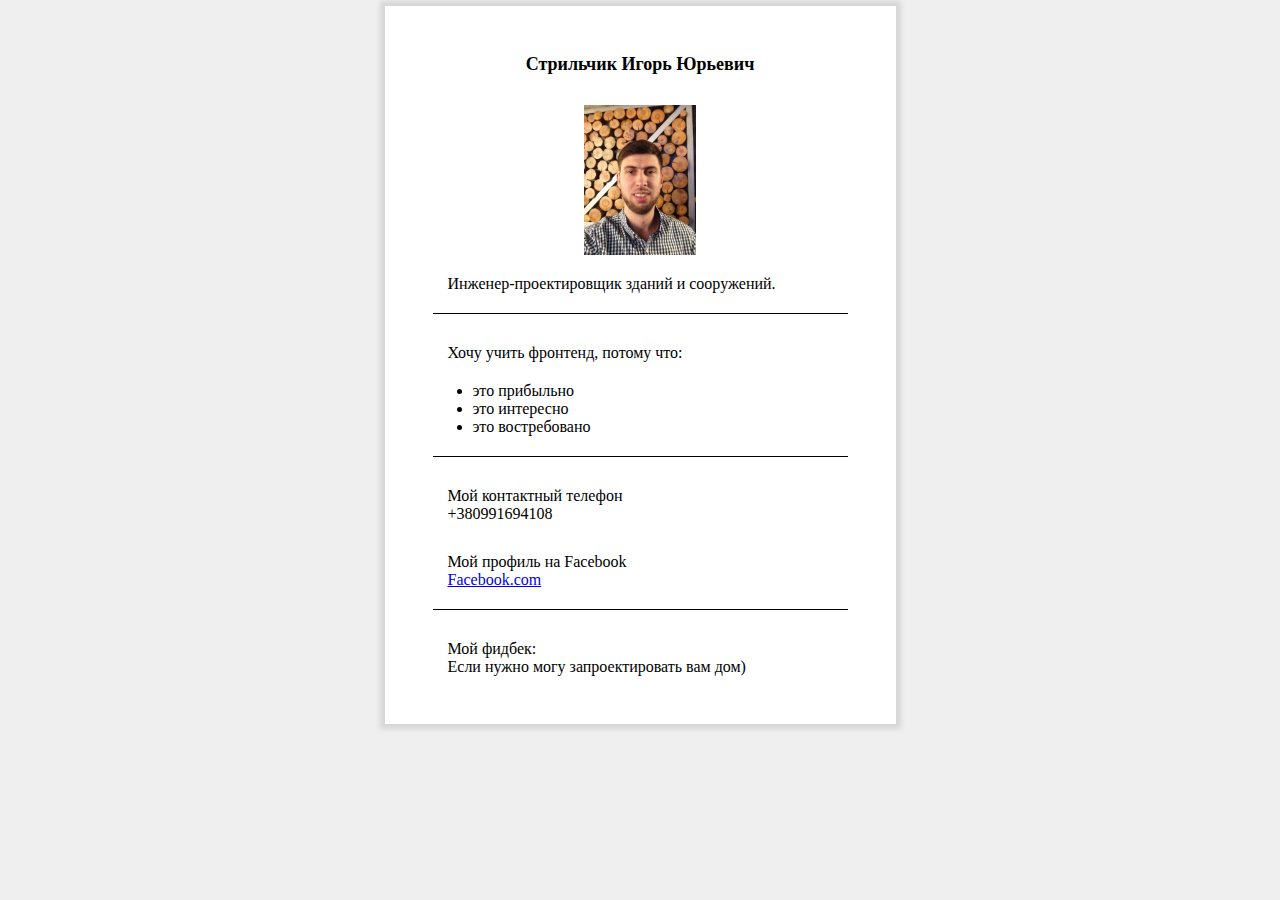
<file: html/dz1/index.html>
<!DOCTYPE html>
<html>
<head>
    <meta charset="utf-8">
    <link rel="stylesheet" href="css/style.css">
    <title>Igor Strilchick</title>
</head>
    <body>
        <div class="wrapper">
            <div class="chapter">
                <h1>Стрильчик Игорь Юрьевич</h1>
                <img src="img/myfoto.jpg" alt="Мое фото">
                <p class="myProfession">Инженер-проектировщик зданий и сооружений.</p>
            </div>
            
            <div class="chapter">
                <p>Хочу учить фронтенд, потому что:</p>
                <ul>
                    <li>это прибыльно</li>
                    <li>это интересно</li>
                    <li>это востребовано</li>
                </ul>
            </div>
            
            <div class="chapter">
                <p>Мой контактный телефон<span>+380991694108</span></p>
                <p>Мой профиль на Facebook<a href="https://www.facebook.com/profile.php?id=100008205850646">Facebook.com</a></p>
            </div>
            <div>
                <p>Мой фидбек:<span>Если нужно могу запроектировать вам дом)</span></p>
            </div>
        </div>
    </body>
</html>
</file>
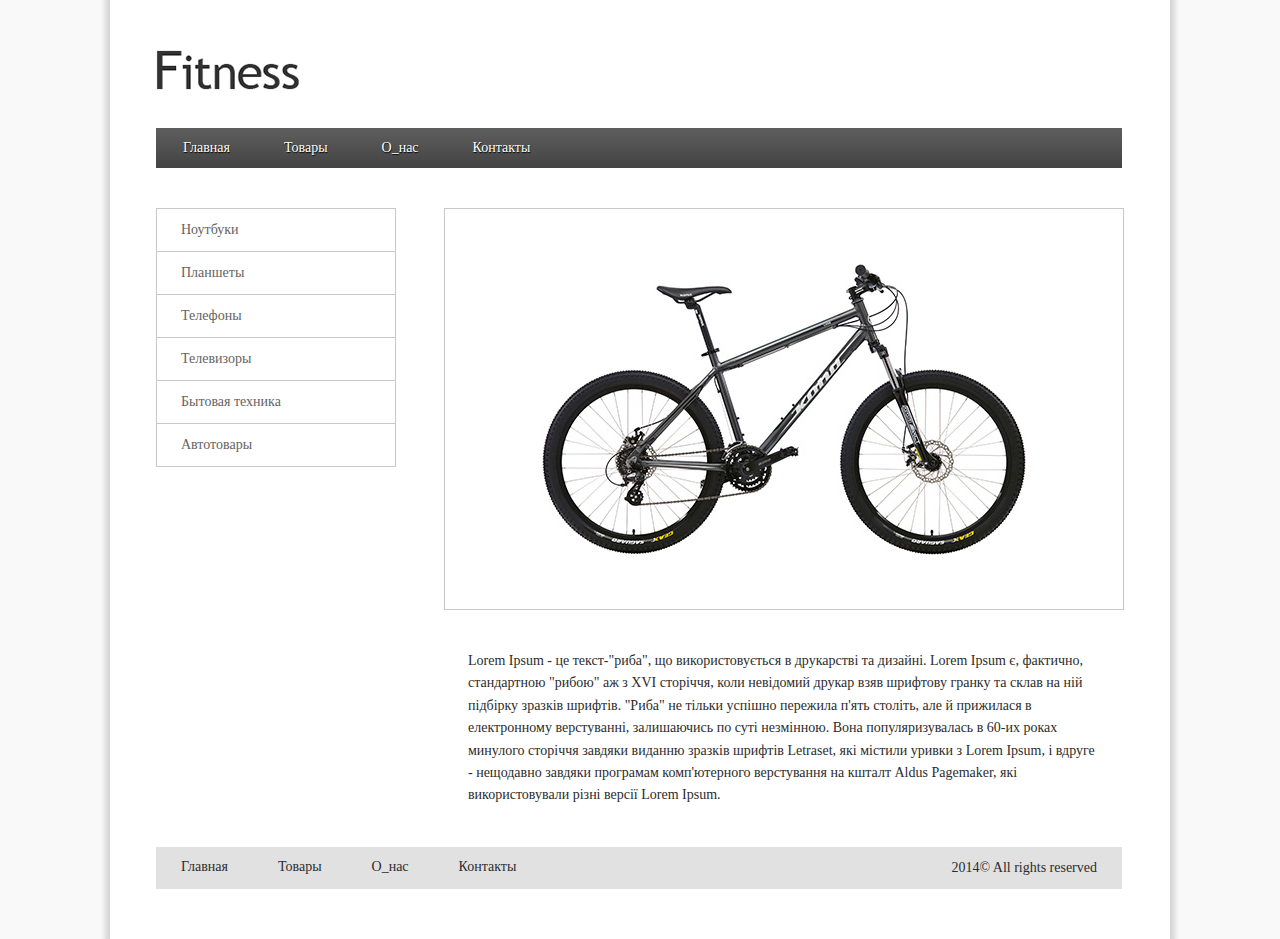
<file: html/dz3/index.html>
<!DOCTYPE html>
<html>
<head>
    <meta charset="utf-8">
    <link rel="stylesheet" href="css/style.css">
    <title>dz3</title>
</head>
    <body>
        <div class="wrapper">
            <div class="header">
                <div class="logo">
                    <a href="#">
                        <img src="img/logo.png" alt="logo">
                    </a>
                </div>
                <div class="horMenu">
                    <ul class="mainMenu">
                        <li class="mainMenuItem"><a href="#">Главная</a></li>
                        <li class="mainMenuItem"><a href="#">Товары</a></li>
                        <li class="mainMenuItem"><a href="#">О_нас</a></li>
                        <li class="mainMenuItem"><a href="#">Контакты</a></li>
                    </ul>
                </div>
            </div>
            
            <div class="container">
                <div class="sideBar">
                    <ul class="sideBarList">
                        <li class="sideBarItem"><a href="#">Ноутбуки</a></li>
                        <li class="sideBarItem"><a href="#">Планшеты</a></li>
                        <li class="sideBarItem"><a href="#">Телефоны</a></li>
                        <li class="sideBarItem"><a href="#">Телевизоры</a></li>
                        <li class="sideBarItem"><a href="#">Бытовая техника</a></li>
                        <li class="sideBarItem"><a href="#">Автотовары</a></li>
                    </ul>
                </div>
                <div class="content">
                    <div class="imageBox">
                        <img src="img/bicycle1.jpg" alt="bicycle image">
                    </div>
                    <div class="descr">
                        <p>Lorem Ipsum - це текст-"риба", що використовується в друкарстві та дизайні. Lorem Ipsum є, фактично, стандартною "рибою" аж з XVI сторіччя, коли невідомий друкар взяв шрифтову гранку та склав на ній підбірку зразків шрифтів. "Риба" не тільки успішно пережила п'ять століть, але й прижилася в електронному верстуванні, залишаючись по суті незмінною. Вона популяризувалась в 60-их роках минулого сторіччя завдяки виданню зразків шрифтів Letraset, які містили уривки з Lorem Ipsum, і вдруге - нещодавно завдяки програмам комп'ютерного верстування на кшталт Aldus Pagemaker, які використовували різні версії Lorem Ipsum.</p>  
                    </div>
                </div>
            </div>
            <div class="footer">
                <ul class="footerMenu">
                    <li class="footerMenuItem"><a href="#">Главная</a></li>
                    <li class="footerMenuItem"><a href="#">Товары</a></li>
                    <li class="footerMenuItem"><a href="#">О_нас</a></li>
                    <li class="footerMenuItem"><a href="#">Контакты</a></li>
                </ul>
                <div class="copyright"><p>2014&copy All rights reserved</p></div>
            </div> 
        </div>
    </body>
</html>
</file>
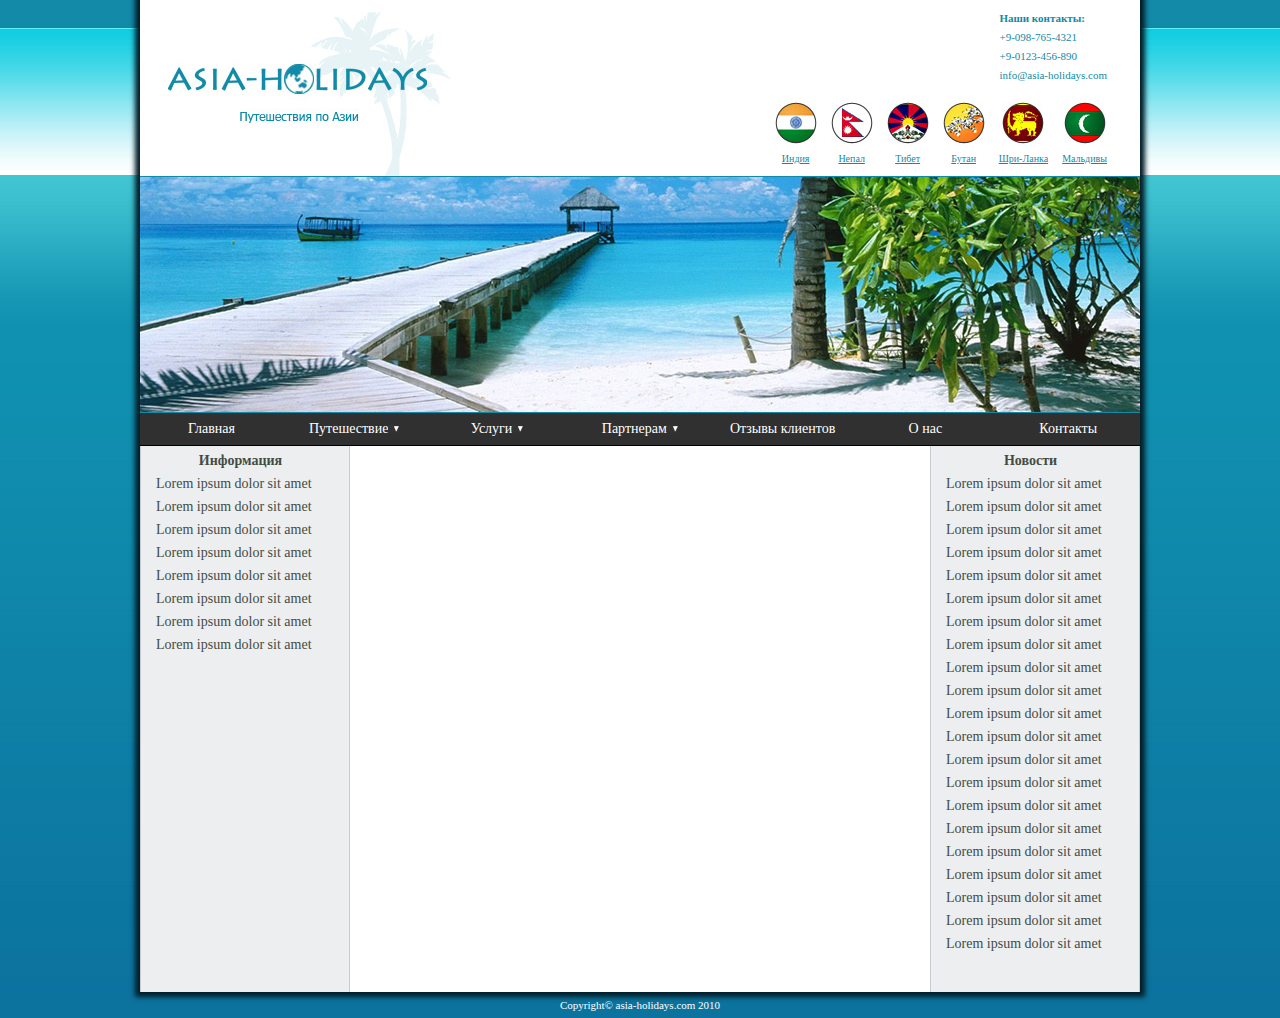
<file: html/dz4/index.html>
<!DOCTYPE html>
<html>
<head>
    <meta charset="utf-8">
    <link rel="stylesheet" href="css/style.css">
    <title>dz4</title>
</head>
    <body>
        <div class="wrapper">
            <div class="header">
                <div class="logo">
                    <a href="#">
                        <img src="img/logo.jpg" alt="logo">
                    </a>
                </div>
                <div class="contacts">
                    <p><b>Наши контакты:</b></p>
                    <p>+9-098-765-4321</p>
                    <p>+9-0123-456-890</p>
                    <p>info@asia-holidays.com</p>
                </div>
                <div class="countriesContainer">
                    <ul class="countryList">
                        <li class="india">
                            <a href="#">
                                <figure>
                                    <img src="img/i_flag.jpg">
                                </figure>
                                <p>Индия</p>
                            </a>
                        </li>
                        <li class="nepal">
                            <a href="#">
                                <figure>
                                    <img src="img/n_flag.jpg">
                                </figure>
                                <p>Непал</p>
                            </a>
                        </li>
                        <li class="tibet">
                            <a href="#">
                                <figure>
                                    <img src="img/t_flag.jpg">
                                </figure>
                                <p>Тибет</p>
                            </a>
                        </li>
                        <li class="butan">
                            <a href="#">
                                <figure>
                                    <img src="img/b_flag.jpg">
                                </figure>
                                <p>Бутан</p>
                            </a>
                        </li>
                        <li class="srilanka">
                            <a href="#">
                                <figure>
                                    <img src="img/s_flag.jpg">
                                </figure>
                                <p>Шри-Ланка</p>
                            </a>
                        </li>
                        <li class="maldivu">
                            <a href="#">
                                 <figure>
                                    <img src="img/m_flag.jpg">
                                </figure>
                                <p>Мальдивы</p>
                            </a>
                        </li>
                    </ul>
                </div>
            </div>
            <div class="image">
                <img src="img/image.jpg" alt="image">
            </div>
            <div class="horMenu">
                    <ul class="menu">
                        <li><a href="#">Главная</a></li>
                        <li><a class="dropdown" href="#">Путешествие</a>
                            <ul class="submenu">
                                <li><a href="#">Путешествие 1</a></li>
                                <li><a href="#">Путешествие 2</a></li>
                                <li><a href="#">Путешествие 3</a></li>
                                <li><a href="#">Путешествие 4</a></li>
                                <li><a href="#">Путешествие 5</a></li>
                            </ul>
                        </li>
                        <li><a class="dropdown" href="#">Услуги</a>
                            <ul class="submenu">
                                <li><a href="#">Услуга 1</a></li>
                                <li><a href="#">Услуга 2</a></li>
                                <li><a href="#">Услуга 3</a></li>
                                <li><a href="#">Услуга 4</a></li>
                                <li><a href="#">Услуга 5</a></li>
                            </ul>
                        </li>
                        <li><a class="dropdown" href="#">Партнерам</a>
                            <ul class="submenu">
                                <li><a href="#">Предложение 1</a></li>
                                <li><a href="#">Предложение 2</a></li>
                                <li><a href="#">Предложение 3</a></li>
                                <li><a href="#">Предложение 4</a></li>
                                <li><a href="#">Предложение 5</a></li>
                            </ul>
                        </li>
                        <li><a href="#">Отзывы клиентов</a></li>
                        <li><a href="#">О нас</a></li>
                        <li><a href="#">Контакты</a></li>
                    </ul>
                </div>
            
            <div class="content">
                <div class="leftblock">
                    <p class="articleName"><b>Информация</b></p>
                    <p>Lorem ipsum dolor sit amet</p>
                    <p>Lorem ipsum dolor sit amet</p>
                    <p>Lorem ipsum dolor sit amet</p>
                    <p>Lorem ipsum dolor sit amet</p>
                    <p>Lorem ipsum dolor sit amet</p>
                    <p>Lorem ipsum dolor sit amet</p>
                    <p>Lorem ipsum dolor sit amet</p>
                    <p>Lorem ipsum dolor sit amet</p>
                </div>

                <div class="rightblock">
                    <p class="articleName"><b>Новости</b></p>
                    <p>Lorem ipsum dolor sit amet</p>
                    <p>Lorem ipsum dolor sit amet</p>
                    <p>Lorem ipsum dolor sit amet</p>
                    <p>Lorem ipsum dolor sit amet</p>
                    <p>Lorem ipsum dolor sit amet</p>
                    <p>Lorem ipsum dolor sit amet</p>
                    <p>Lorem ipsum dolor sit amet</p>
                    <p>Lorem ipsum dolor sit amet</p>
                    <p>Lorem ipsum dolor sit amet</p>
                    <p>Lorem ipsum dolor sit amet</p>
                    <p>Lorem ipsum dolor sit amet</p>
                    <p>Lorem ipsum dolor sit amet</p>
                    <p>Lorem ipsum dolor sit amet</p>
                    <p>Lorem ipsum dolor sit amet</p>
                    <p>Lorem ipsum dolor sit amet</p>
                    <p>Lorem ipsum dolor sit amet</p>
                    <p>Lorem ipsum dolor sit amet</p>
                    <p>Lorem ipsum dolor sit amet</p>
                    <p>Lorem ipsum dolor sit amet</p>
                    <p>Lorem ipsum dolor sit amet</p>
                    <p>Lorem ipsum dolor sit amet</p> 
                </div>
            </div>
        </div>
        <div class="copyright">
            <p>Copyright&copy asia-holidays.com 2010</p>
        </div>
    </body>
</html>
</file>
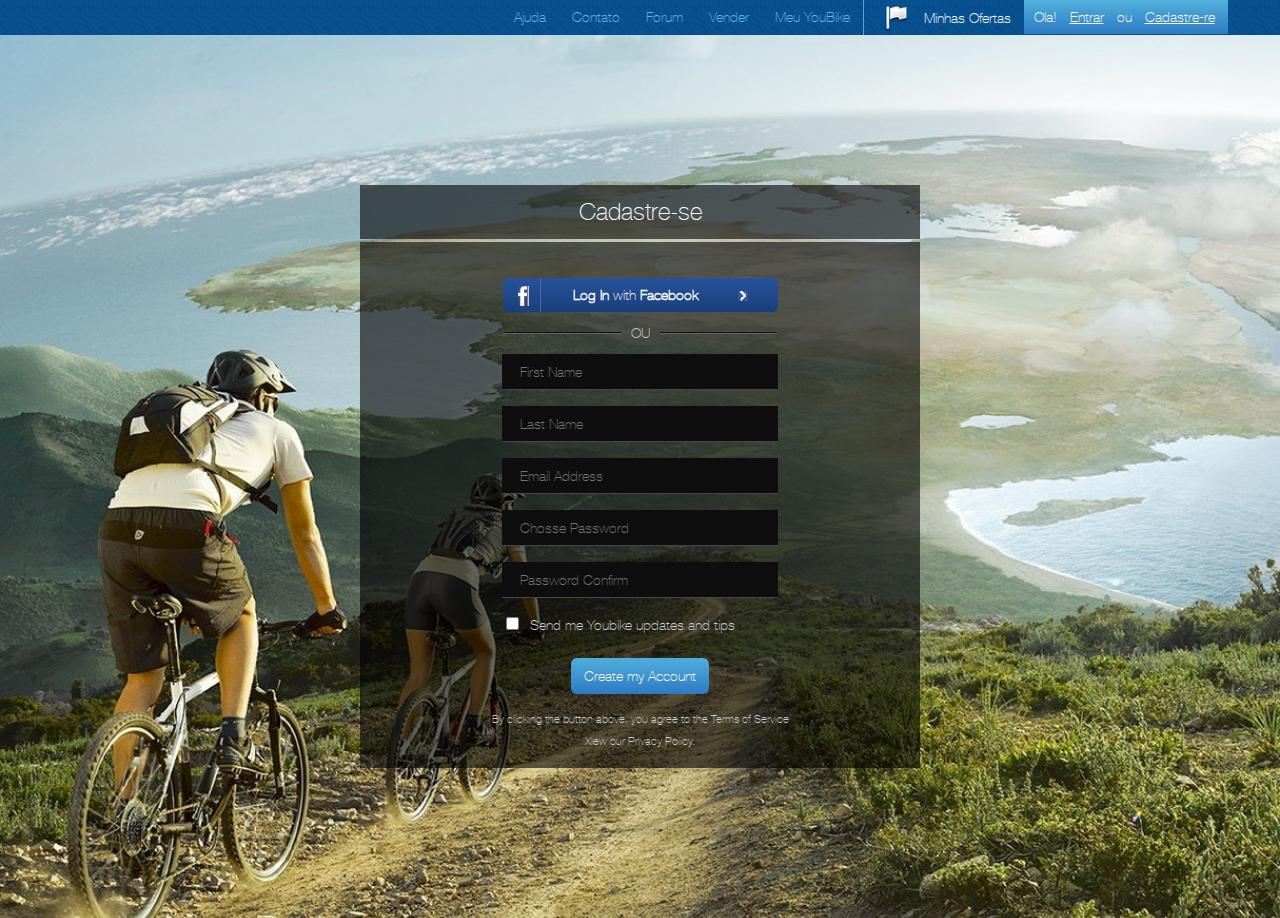
<file: html/dz5/part 1/index.html>
<!DOCTYPE html>
<html>
<head>
    <meta charset="utf-8">
    <link rel="stylesheet" href="css/style.css">
    <title>dz5_part1</title>
</head>
    <body>
        <div class="header">
            <div class="wrapper">
                <div class="login">
                    <p>Ola!<a href="#">Entrar</a>ou<a href="#">Cadastre-re</a></p>
                </div>
                <div class="flagBlock">
                    <a href="#">Minhas Ofertas</a>
                </div>
                <div class="horMenu">
                    <ul class="mainMenu">
                        <li class="mainMenuItem"><a href="#">Meu YouBike</a></li>
                        <li class="mainMenuItem"><a href="#">Vender</a></li>
                        <li class="mainMenuItem"><a href="#">Forum</a></li>
                        <li class="mainMenuItem"><a href="#">Contato</a></li>
                        <li class="mainMenuItem"><a href="#">Ajuda</a></li>
                    </ul>
                </div>
            </div>
        </div>
        <div class="wrapper">
            <div class="content">
                <div class="formWrapper">
                    <div class="form1">
                        <p>Cadastre-se</p>
                    </div>
                    <div class="form2">
                        <div class="button">
                            <a href="#" class="btnFacebook">
                                <p><b>Log In</b> with <b>Facebook </b></p>
                            </a>
                        </div>
                        <div class="line">
                            <p>OU</p>
                        </div>
                        <form action="#">
                            <input type="text" class="inputField" id="first_name" placeholder="First Name">
                            <input type="text" class="inputField" id="last_name" placeholder="Last Name">
                            <input type="email" class="inputField" id="email" placeholder="Email Address">
                            <input type="password" class="inputField" id="pasword" placeholder="Chosse Password">
                            <input type="password" class="inputField" id="pasword_confirm" placeholder="Password Confirm">
                            <div class="sendCheckbox">
                                <input type="checkbox" id="send_me"><label>Send me Youbike updates and tips</label>
                            </div>
                            <button>Create my Account</button>
                            <div class="description">
                                <p>By clicking the button above, you agree to the Terms of Service</p>
                                <p>Xiew our Privacy Policy.</p>
                            </div>
                        </form>
                    </div>
                </div>
            </div>
        </div>
    </body>
</html>
</file>
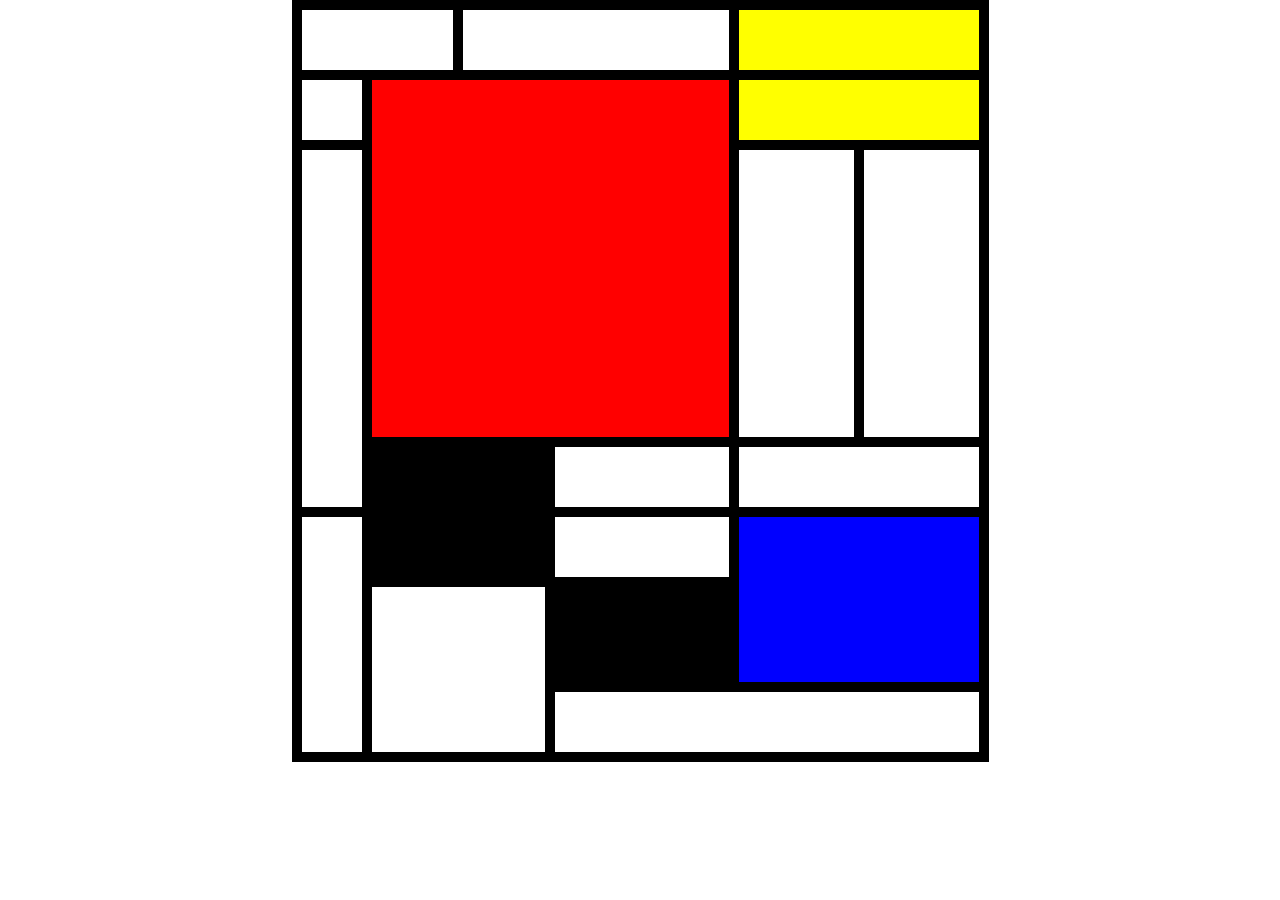
<file: html/dz5/part 2/index.html>
<!DOCTYPE html>
<html>
<head>
    <meta charset="utf-8">
    <link rel="stylesheet" href="css/style.css">
    <title>dz5_part2</title>
</head>
    <body>
        <div class="wrapper">
            <table>
                <tr>
                    <td colspan="2"></td>
                    <td colspan="2"></td>
                    <td colspan="2" class="yellow"></td>
                </tr>
                <tr>
                    <td></td>
                    <td colspan="3" rowspan="2" class="red"></td>
                    <td colspan="2" class="yellow"></td>
                </tr>
                <tr>
                    <td rowspan="2"></td>
                    <td></td>
                    <td></td>
                </tr>
                <tr>
                    <td colspan="2" rowspan="2" class="black"></td>
                    <td></td>
                    <td colspan="2"></td>
                </tr>
                <tr>
                    <td rowspan="3"></td>
                    <td></td>
                    <td colspan="2" rowspan="2" class="blue"></td>
                </tr>
                <tr>
                    <td colspan="2" rowspan="2"></td>
                    <td class="black"></td>
                </tr>
                <tr>
                    <td colspan="3"></td>
                </tr>
            </table>
        </div>
    </body>
</html>
</file>
<file: html/dz1/css/style.css>
body {
    margin: 0;
    padding: 6px 0 0 0;
    background-color: #EFEFEF;
}

.wrapper {
    width: 415px;
    margin: 0 auto;
    padding: 48px;
    background-color: #FFFFFF;
    box-shadow: 0 0 5px 5px #D6D6D6;
}

.chapter {
    padding-bottom: 20px;
    border-bottom: 1px solid black;
}


h1 {
    margin: 0 0 30px 0;
    text-align: center;
    font-size: 18px;
    font-weight: bold;
}

img {
    display: block;
    height: 150px;
    margin: 0 auto;
}

.myProfession {
    padding: 20px 0 0 15px;
    margin: 0;
}

p {
    font-size: 16px;
    padding: 30px 0 0 15px;
    margin: 0;
}

ul {
    margin: 20px 0 0 0;
    font-size: 16px;
}

span {
    display: block;
}

a {
    display: block;
    font-size: 16px;
}
</file>
<file: html/dz3/css/style.css>
body {
    margin: 0;
    padding: 0;
    background-color: #f9f9f9;
}

.wrapper {
    width: 966px;
    margin: 0 auto;
    padding: 50px 48px 50px 46px;
    background-color: #ffffff;
    box-shadow: 0 0 5px 5px #D6D6D6;
}

.horMenu {
    margin: 34px 0 0 0;
}

.mainMenu {
    list-style-type: none;
    margin: 0;
    padding: 0;
    background-image: 
        -moz-linear-gradient( 90deg, rgb( 68, 67, 67 ) 0%, rgb( 94, 94, 94 ) 100%);
    background-image: 
      -webkit-linear-gradient( 90deg, rgb( 68, 67, 67 ) 0%, rgb( 94, 94, 94 ) 100%);
}

.mainMenu:after {
    content: ".";
    display: block;
    height: 0;
    clear: both;
    visibility: hidden;
}


.mainMenuItem {
    float: left;
}

.mainMenuItem a {
    display: block;
    text-align: center;
    padding: 13px 25px;
    margin: 0 2px;
    text-decoration: none;
    font-size: 14px;
    font-family: "Times New Roman";
    color: #ffffff;
    line-height: 1;
    text-shadow: 0.5px 0.866px 1px rgb( 0, 0, 0 );
}

/* Change the link on hover */
.mainMenuItem a:hover {
    margin: 0;
    background-color: black;
    border-left: 2px solid #838383;
    border-right: 2px solid #838383;
}

.container {
    margin: 40px 0 0 0;
}

.sideBar {
    float: left;
    width: 240px;
    background-color: #ffffff;
}

.sideBarList {
    list-style-type: none;
    margin: 0;
    padding: 0;
    border: 1px solid #c8c8c8;
}

.sideBarItem a {
    display: block;
    padding: 13px 24px;
    text-decoration: none;
    font-size: 14px;
    font-family: "Times New Roman";
    color: #656363;
}

.sideBarItem {
    border-bottom: 1px solid #c8c8c8;
}

.sideBarItem:last-child {
    border-bottom: none;
}

.sideBarItem a:hover {
    padding-left: 34px;
    background-color: #f9f9f9;
    color: #2c2c2c;
}

.container:after {
    content: ".";
    display: block;
    height: 0;
    clear: both;
    visibility: hidden;
}

.content {
    float: right;
    width: 678px;
}

.imageBox {
    height: 400px;
    width: 678px;
    display: flex;
    justify-content: center;
    align-items: center;
    border: 1px solid #c8c8c8;
}

.descr {
    width: 630px;
    padding: 40px 24px 0 24px;
    font-size: 14px;
    font-family: "Times New Roman";
    color: #2c2c2c;
    line-height: 1.6;
}

.descr p {
    margin: 0;
}

.footer {
    margin: 40px 0 0 0;
    background-color: #e1e1e1;
}

.footer:after {
    content: ".";
    display: block;
    height: 0;
    clear: both;
    visibility: hidden;
}

.footerMenu {
    list-style-type: none;
    margin: 0;
    padding: 0;
}

.footerMenuItem {
    float: left;
    padding: 13px 25px;
}

.footerMenuItem a {
    display: block;
    text-align: center;
    text-decoration: none;
    font-size: 14px;
    font-family: "Times New Roman";
    color: #2c2c2c;
    line-height: 1;
}

/* Change the link on hover */
.footerMenuItem a:hover {
    text-decoration:underline;
}

.footerMenuItem p {
    display: block;
    margin: 0;
    font-size: 14px;
    font-family: "Times New Roman";
    color: #2c2c2c;
    line-height: 1;
}

.copyright {
    float: right;
    margin-right: 25px;
}

.copyright p {
    display: block;
    text-align: center;
    text-decoration: none;
    font-size: 14px;
    font-family: "Times New Roman";
    color: #2c2c2c;
    line-height: 1;
}
</file>
<file: html/dz4/css/style.css>
body {
    margin: 0;
    padding: 0;
    background-color: #0c739f;
    background-image: url(../img/body_bg.jpg);
    background-repeat: repeat-x;
}

.wrapper {
    width: 1000px;
    margin: 0 auto;
    background-color: #ffffff;
    box-shadow: 0 0 5px 5px #031e29;
}

.header {
    padding: 12px 33px 0 28px;
    height: 164px;
}

.header:after {
    content: ".";
    display: block;
    height: 0;
    clear: both;
    visibility: hidden;
}

.logo {
    float:left;
}

.logo a {
    display: block;
    height: 164px;
}

.contacts {
    float: right;
}

.contacts p {
    margin: 0 0 7px 0;
    font-size: 11px;
    font-family: "Tahoma";
    color: #128aa7;
    text-align: left;
}

.countriesContainer {
    margin: 14px 0 0 0;
    float: right;
    clear: right;
}

.countryList {
    margin: 0;
    list-style: none;
}

.countryList li {
    float: left; /* выстраиваем элементы списка в один ряд */
    margin-left: 14px;
}

.countryList li a {
    display: block;
    text-align: center;
    font-size: 10px;
    font-family: "Tahoma";
    color: #128aa7;

}

 figure {
     margin: 0;
     display: block; /* Блочный элемент */
}

.countriesContainer p {
    margin: 7px 0;
}

.image {
    height: 237px;
    clear: both;
}
           

/*------------МЕНЮ-------------*/

.horMenu {
    border-bottom: 1px solid black;
    background-color: #303030;
}

.horMenu:after {
    content: ".";
    display: block;
    height: 0;
    clear: both;
    visibility: hidden;
}

ul {
    display: block;
    margin: 0;
    padding: 0;
    list-style: none;
}

ul:after {
    display: block;
    content: ' ';
    clear: both;
    float: none;
}

ul.menu > li {
    float: left;
    position: relative;
    width: 14.281%;
}

ul.menu > li > a {
    display: block;
    padding: 8px;
    font-size: 14px;
    font-family: "Tahoma";
    color: #ffffff;
    text-decoration: none;
    text-align: center;
}

ul.menu > li > a:hover {
    background-color: #303030;
}

ul.submenu {
    display: none;
    position: absolute;
    width: 140px;
    left: 20px;
}

ul.submenu > li {
    display: block;
}

ul.submenu > li > a {
    display: block;
    padding: 8px;
    font-size: 14px;
    font-family: "Tahoma";
    color: #ffffff;
    background-color: #303030;
    text-decoration: none;
}

ul.submenu > li > a:hover {
    text-decoration: none;
}

ul.menu > li:hover > ul.submenu {
    display: block;
}

.dropdown:after {
    content: url(../img/triangle.jpg);
}

.leftblock {
    float: left;
    height: 546px;
    width: 169px;
    padding: 0 24px 0 15px;
    background-color: #edeef0;
    border-left: 1px solid #c7cacf;
    border-right: 1px solid #c7cacf;
    font-size: 14px;
    font-family: "Tahoma";
    color: #424c43;
}

.rightblock {
    float: right;
    height: 546px;
    width: 169px;
    padding: 0 24px 0 15px;
    background-color: #edeef0;
    border-left: 1px solid #c7cacf;
    border-right: 1px solid #c7cacf;
    font-size: 14px;
    font-family: "Tahoma";
    color: #424c43;
}

.articleName {
    text-align: center;
}

p {
    margin: 7px 0;
}

.copyright {
    text-align: center;
    font-size: 11px;
    font-family: "Tahoma";
    color: #ffffff;     
}

.content:after {
    content: ".";
    display: block;
    height: 0;
    clear: both;
    visibility: hidden;
}
</file>
<file: html/dz5/part 1/css/style.css>
@font-face {
    font-family: 'Helvetica Neue Regular';
    src: url('../fonts/helveticaneue-thin-webfont.eot');
    src: url('helveticaneue-thin-webfont.eot?#iefix') format('embedded-opentype'),
         url('../fonts/helveticaneue-thin-webfont.woff2') format('woff2'),
         url('../fonts/helveticaneue-thin-webfont.woff') format('woff'),
         url('../fonts/helveticaneue-thin-webfont.ttf') format('truetype');
    font-weight: normal;
    font-style: normal;
}

body {
    margin: 0;
    padding: 0;
    font-size: 14px;
    line-height: 1;
    font-family: "Helvetica Neue Regular";
    color: #cccccc;
    background-image: url(../img/bg.jpg);
    background-size: cover;
    background-repeat: no-repeat;
}

.header {
    background-image: url(../img/header_bg.jpg);
}

.wrapper {
    width: 1215px;
    margin: 0 auto;
}

.header:after {
    content: ".";
    display: block;
    height: 0;
    clear: both;
    visibility: hidden;
    padding: 0 122px;
}

.login {
    float: right;
    margin-right: 20px;
    padding: 0 0 0 10px;
    background: #51b1dc; /* For browsers that do not support gradients */
    background: -webkit-linear-gradient(#51b1dc, #2e7ac4); /* For Safari 5.1 to 6.0 */
    background: -o-linear-gradient(#51b1dc, #2e7ac4); /* For Opera 11.1 to 12.0 */
    background: -moz-linear-gradient(#51b1dc, #2e7ac4); /* For Firefox 3.6 to 15 */
    background: linear-gradient(#51b1dc, #2e7ac4); /* Standard syntax (must be last) */
}

.login:after {
    content: ".";
    display: block;
    height: 0;
    clear: both;
    visibility: hidden;
}

.login p {
    display: inline-block;
    margin: 0;
    color: #ffffff;
    line-height: 1;
}

.login a {
    display: inline-block;
    text-align: center;
    padding: 10px 13px 10px 13px;
    font-size: 14px;
    font-family: "Helvetica Neue Regular";
    color: #ffffff;
    line-height: 1;
}

.login a:hover {
    display: inline-block;
    text-align: center;
    padding: 10px 13px 10px 13px;
    text-decoration: none;
    font-size: 14px;
    font-family: "Helvetica Neue Regular";
    color: #ffffff;
    line-height: 1;
}

.flagBlock {
    position: relative;
    float: right;
    border-left: 1px solid #56a2dc;
}

.flagBlock:after {
    content: ".";
    display: block;
    height: 0;
    clear: both;
    visibility: hidden;
}

.flagBlock a {
    float: right;
    display: block;
    text-align: center;
    margin-top: 1px;
    padding: 10px 13px 10px 60px;
    text-decoration: none;
    font-size: 14px;
    font-family: "Helvetica Neue Regular";
    color: #ffffff;
    line-height: 1;
}

.flagBlock a:before {
    content: "";
    display: block;
    background: url("../img/flag.png") no-repeat;
    width: 25px;
    height: 27px;
    position: absolute;
    right: 115px;
    top: 6px;
}

.horMenu {
    float: right;
}

.mainMenu {
    list-style-type: none;
    margin: 0;
    padding: 0;
}

.mainMenu:after {
    content: ".";
    display: block;
    height: 0;
    clear: both;
    visibility: hidden;
}


.mainMenuItem {
    float: right;
}

.mainMenuItem a {
    display: block;
    text-align: center;
    padding: 10px 13px 10px 13px;
    text-decoration: none;
    font-size: 14px;
    font-family: "Helvetica Neue Regular";
    color: #60b5ed;
    line-height: 1;
}

/* Change the link on hover */
    .mainMenuItem a:hover {
    background-color: #4eabda;
    color: #ffffff;
}



.formWrapper {
    width: 560px;
    margin: 150px auto;
    top: 208px ;
    left: 328px;
}

.form1 {
    padding: 15px 0;
    background: rgba( 0, 0, 0, 0.6);
    text-align: center;
}

.form1 p {
    margin: 0px;
    font-size: 24px;
    font-family: "Helvetica Neue Regular";
    color: #ffffff;
    line-height: 1;
}

.form2 {
    margin: 3px 0 0 0;
    padding: 36px 0 0 0;
    background: rgba( 0, 0, 0, 0.6);
}

.button {
    margin: 0 auto;
    text-align: center;
    width: 276px;
    height: 34px;
}

.btnFacebook {
    display: inline-block;
    background: -webkit-linear-gradient(top, #28539B, #193F7B); / для webkit-браузеров /
    background: -moz-linear-gradient(top, #28539B, #193F7B); / для firefox 3.6+ / 
    background: -o-linear-gradient(top, #28539B, #193F7B); / для Opera 11.10+ /
    background: -ms-linear-gradient(top, #28539B, #193F7B); / для IE10+ /
    background: linear-gradient(to bottom, #28539B, #193F7B);
    border-radius: 5px;
    position: relative;
    color: #fff;
    text-decoration: none;
}

.btnFacebook p {
    display: inline-block;
    margin: 0 0 0 37px;
    padding: 10px 80px 10px 32px;
    vertical-align: middle;
    font-size: 14px;
    line-height: 1;
    font-family: "Helvetica Neue Regular";
    border-left: 1px solid #4c68a9;
}

.btnFacebook:before {
    content: "";
    display: block;
    background: url("../img/fb_icon.jpg") no-repeat;
    width: 9px;
    height: 20px;
    position: absolute;
    right: 249px;
    top: 8px;
    border-right: 2px groove #ccc;
}

.btnFacebook:after {
    content: "";
    display: block;
    background: url("../img/arrow.png") no-repeat;
    width: 10px;
    height: 10px;
    position: absolute;
    right: 30px;
    top: 13px;
}

.line {
    position: relative;
    text-align: center;
}

.line p {
    padding: 0 6px; 
    display: inline-block;
    vertical-align: middle;
    position: relative;
}

.line:before {
    content: "";
    display: inline-block;
    vertical-align: middle;
    width: 117px;
    border-top: 2px groove #666666;
}

.line:after {
    content: "";
    display: inline-block;
    vertical-align: middle;
    width: 117px;
    border-top: 2px groove #666666;
}



.inputField {
    margin: 0 auto 16px auto;
    display: block;
    height: 35px;
    width: 258px;
    padding: 0 0 0 18px;
    border-top: none;
    border-right: none;
    border-left: none;
    border-bottom: 1px solid #474747;
    font-size: 14px;
    line-height: 1;
    font-family: "Helvetica Neue Regular";
    color: #cccccc;
    background-color: #0f0e0e;
}

.inputField:focus {
    background-color: #1b5288;
    color: #fffbfb;
    border-top: none;
    border-right: none;
    border-left: none;
    border-bottom: 1px solid #689bcc;
    box-shadow: 0px 0px 30px 5px rgba(47, 123, 197, 0.3);
    -moz-box-shadow: 0px 0px 30px 5px rgba(47, 123, 197, 0.3);
    -webkit-box-shadow: 0px 0px 30px 5px rgba(47, 123, 197, 0.3);
}

.sendCheckbox {
    width: 276px;
    margin: 0 auto;
}

label {
    padding-left: 8px;
}

button {
    display: block;
    margin: 25px auto 20px auto;
    padding: 11px 13px;
    font-size: 14px;
    line-height: 1;
    font-family: "Helvetica Neue Regular";
    color: #ffffff;
    background: #50aedb;
    background-image: -webkit-linear-gradient(top, #50aedb, #2e7ac4);
    background-image: -moz-linear-gradient(top, #50aedb, #2e7ac4);
    background-image: -ms-linear-gradient(top, #50aedb, #2e7ac4);
    background-image: -o-linear-gradient(top, #50aedb, #2e7ac4);
    background-image: linear-gradient(to bottom, #50aedb, #2e7ac4);
    border: none;
    -webkit-border-radius: 6;
    -moz-border-radius: 6;
    border-radius: 6px;
    cursor: pointer;
}

.description {
    font-size: 11px;
    line-height: 1;
    font-family: "Helvetica Neue Regular";
    text-align: center;
    padding-bottom: 10px;
}
</file>
<file: html/dz5/part 2/css/style.css>
body {
    margin: 0;
    padding: 0;
}

table {
    margin: auto;
    border-collapse: collapse;
}
tr, td {
    border: 10px solid black;
    padding: 30px;
}

.yellow {
    background: yellow;
    width: 180px;
}

.red {
    background: red;
    height: 297px;
    width: 297px;
}

.blue {
    background: blue;
    height: 105px;
}

.black {
    background: black;
}
</file>
